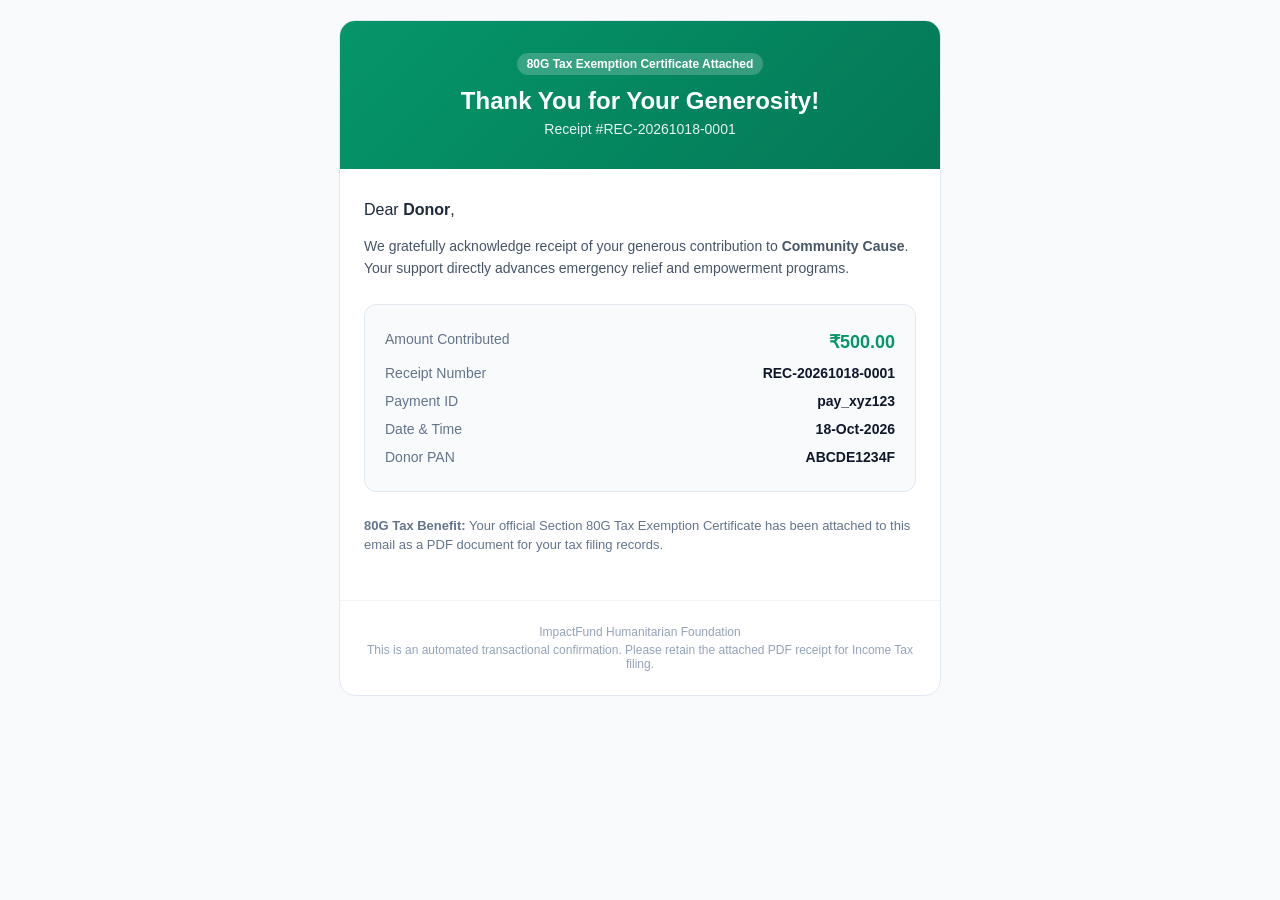
<file: src/main/resources/templates/email/donation-receipt-email.html>
<!DOCTYPE html>
<html xmlns:th="http://www.thymeleaf.org">
<head>
    <meta charset="UTF-8">
    <title>Donation Receipt & 80G Tax Exemption Certificate</title>
    <style>
        body { font-family: -apple-system, BlinkMacSystemFont, 'Segoe UI', Roboto, Helvetica, Arial, sans-serif; background-color: #f8fafc; margin: 0; padding: 20px; color: #1e293b; }
        .container { max-width: 600px; margin: 0 auto; background: #ffffff; border-radius: 16px; border: 1px solid #e2e8f0; overflow: hidden; }
        .header { background: linear-gradient(135deg, #059669 0%, #047857 100%); color: #ffffff; padding: 32px 24px; text-align: center; }
        .content { padding: 32px 24px; }
        .receipt-box { background: #f8fafc; border-radius: 12px; border: 1px solid #e2e8f0; padding: 20px; margin: 24px 0; }
        .row { display: flex; justify-content: space-between; padding: 6px 0; font-size: 14px; }
        .label { color: #64748b; font-weight: 500; }
        .val { color: #0f172a; font-weight: 700; text-align: right; }
        .footer { padding: 24px; text-align: center; font-size: 12px; color: #94a3b8; border-top: 1px solid #f1f5f9; }
        .badge { background: #ecfdf5; color: #059669; font-size: 12px; font-weight: 700; padding: 4px 10px; border-radius: 9999px; display: inline-block; }
    </style>
</head>
<body>
    <div class="container">
        <div class="header">
            <span class="badge" style="background: rgba(255,255,255,0.2); color: #ffffff;">80G Tax Exemption Certificate Attached</span>
            <h1 style="margin: 12px 0 0 0; font-size: 24px; font-weight: 800;">Thank You for Your Generosity!</h1>
            <p style="margin: 6px 0 0 0; font-size: 14px; opacity: 0.9;" th:text="'Receipt #' + ${receiptNumber}">Receipt #REC-20261018-0001</p>
        </div>
        <div class="content">
            <p style="font-size: 16px; margin: 0 0 16px 0;">Dear <strong th:text="${donorName}">Donor</strong>,</p>
            <p style="font-size: 14px; line-height: 1.6; color: #475569; margin: 0 0 20px 0;">
                We gratefully acknowledge receipt of your generous contribution to <strong th:text="${campaignTitle}">Community Cause</strong>. Your support directly advances emergency relief and empowerment programs.
            </p>

            <div class="receipt-box">
                <div class="row">
                    <span class="label">Amount Contributed</span>
                    <span class="val" style="color: #059669; font-size: 18px;" th:text="'₹' + ${amount}">₹500.00</span>
                </div>
                <div class="row">
                    <span class="label">Receipt Number</span>
                    <span class="val" th:text="${receiptNumber}">REC-20261018-0001</span>
                </div>
                <div class="row">
                    <span class="label">Payment ID</span>
                    <span class="val" th:text="${paymentId}">pay_xyz123</span>
                </div>
                <div class="row">
                    <span class="label">Date & Time</span>
                    <span class="val" th:text="${date}">18-Oct-2026</span>
                </div>
                <div class="row" th:if="${donorPan != null and donorPan != ''}">
                    <span class="label">Donor PAN</span>
                    <span class="val" th:text="${donorPan}">ABCDE1234F</span>
                </div>
            </div>

            <p style="font-size: 13px; color: #64748b; line-height: 1.5;">
                <strong>80G Tax Benefit:</strong> Your official Section 80G Tax Exemption Certificate has been attached to this email as a PDF document for your tax filing records.
            </p>
        </div>
        <div class="footer">
            <p style="margin: 0;" th:text="${orgName}">ImpactFund Humanitarian Foundation</p>
            <p style="margin: 4px 0 0 0;">This is an automated transactional confirmation. Please retain the attached PDF receipt for Income Tax filing.</p>
        </div>
    </div>
</body>
</html>
</file>
